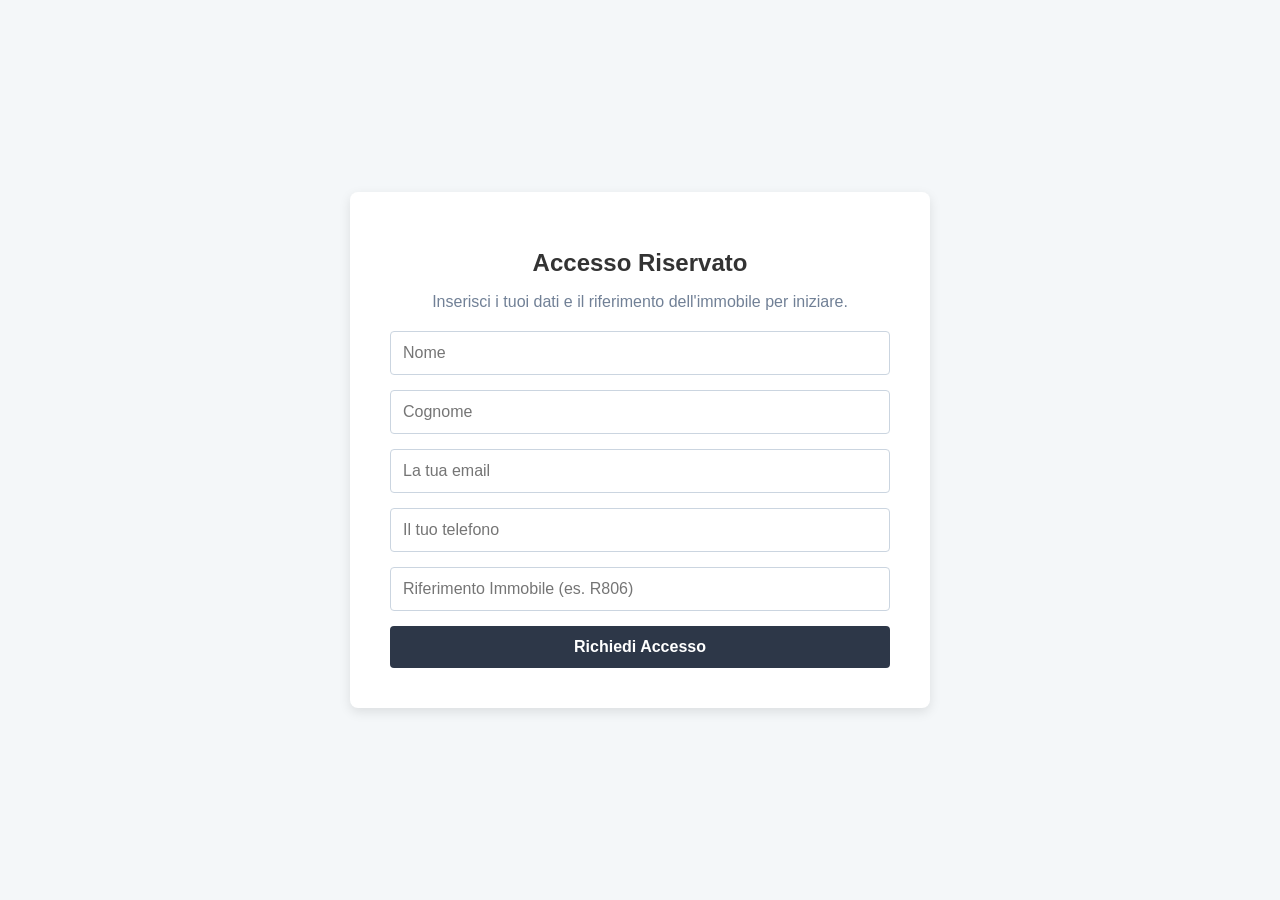
<file: frontend/index.html>
<!DOCTYPE html>
<html lang="it">
<head>
    <meta charset="UTF-8">
    <title>Piattaforma Filtro Clienti</title>
    <link rel="stylesheet" href="assets/styles.css">
    <link rel="stylesheet" href="assets/forms.css">
</head>
<body>
    <div class="container">
        <div id="start-step">
            <h1>Accesso Riservato</h1>
            <p>Inserisci i tuoi dati e il riferimento dell'immobile per iniziare.</p>
            <form id="start-form">
                <input type="text" id="name" placeholder="Nome" required>
                <input type="text" id="surname" placeholder="Cognome" required>
                <input type="email" id="email" placeholder="La tua email" required>
                <input type="tel" id="phone" placeholder="Il tuo telefono" required>
                <input type="text" id="ref" placeholder="Riferimento Immobile (es. R806)" required>
                <button type="submit">Richiedi Accesso</button>
            </form>
        </div>
        <div id="otp-step" style="display: none;">
            <h1>Verifica la tua identità</h1>
            <p>Abbiamo inviato un codice a 6 cifre all'indirizzo <strong id="display-email"></strong>.</p>
            <form id="otp-form">
                <input type="text" id="otp" placeholder="Codice a 6 cifre" required maxlength="6">
                <button type="submit">Verifica e Continua</button>
            </form>
        </div>
        <p class="error-message" id="error-message" style="display: none;"></p>
    </div>
    <script src="js/app.js"></script>
</body>
</html>
</file>
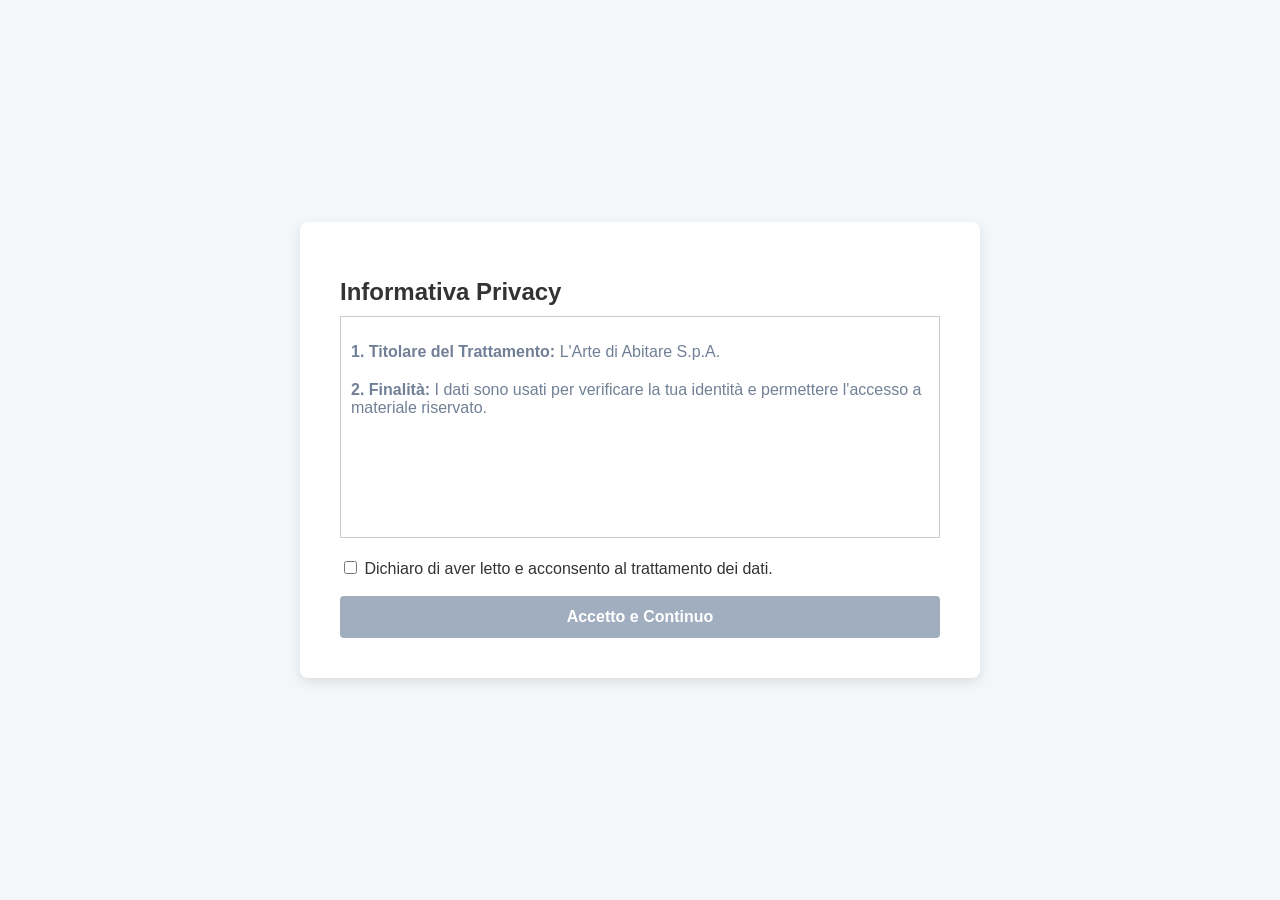
<file: frontend/privacy.html>
<!DOCTYPE html>
<html lang="it">
<head>
    <meta charset="UTF-8">
    <title>Consenso Privacy</title>
    <link rel="stylesheet" href="assets/styles.css">
    <link rel="stylesheet" href="assets/forms.css">
</head>
<body>
    <div class="container" style="text-align: left; max-width: 600px;">
        <h1>Informativa Privacy</h1>
        <div style="height: 200px; overflow-y: scroll; border: 1px solid #ccc; padding: 10px; margin-bottom: 20px;">
            <p><strong>1. Titolare del Trattamento:</strong> L'Arte di Abitare S.p.A.</p>
            <p><strong>2. Finalità:</strong> I dati sono usati per verificare la tua identità e permettere l'accesso a materiale riservato.</p>
        </div>
        <div>
            <input type="checkbox" id="privacy-checkbox">
            <label for="privacy-checkbox">Dichiaro di aver letto e acconsento al trattamento dei dati.</label>
        </div>
        <br>
        <button id="continue-btn" disabled>Accetto e Continuo</button>
    </div>
    <script src="js/privacy.js"></script>
</body>
</html>
</file>
<file: frontend/assets/styles.css>
body {
    font-family: -apple-system, BlinkMacSystemFont, "Segoe UI", Roboto, Helvetica, Arial, sans-serif;
    background-color: #f4f7f9;
    color: #333;
    display: flex;
    justify-content: center;
    align-items: center;
    min-height: 100vh;
    margin: 0;
    padding: 20px;
    box-sizing: border-box;
}
.container {
    background-color: #fff;
    padding: 40px;
    border-radius: 8px;
    box-shadow: 0 4px 12px rgba(0, 0, 0, 0.1);
    max-width: 500px;
    width: 100%;
    text-align: center;
}
h1 {
    font-size: 24px;
    margin-bottom: 10px;
}
p {
    font-size: 16px;
    color: #718096;
    margin-bottom: 20px;
}
.error-message {
    color: #e53e3e;
    font-size: 14px;
    margin-top: 15px;
    min-height: 1.2em;
}
</file>
<file: frontend/assets/forms.css>
form {
    display: flex;
    flex-direction: column;
    gap: 15px;
}
input[type="text"],
input[type="email"],
input[type="tel"],
input[type="password"] {
    width: 100%;
    padding: 12px;
    border: 1px solid #cbd5e0;
    border-radius: 4px;
    font-size: 16px;
    box-sizing: border-box;
}
button {
    width: 100%;
    padding: 12px;
    background-color: #2d3748;
    color: #fff;
    border: none;
    border-radius: 4px;
    font-size: 16px;
    font-weight: bold;
    cursor: pointer;
    transition: background-color 0.2s;
}
button:hover {
    background-color: #1a202c;
}
button:disabled {
    background-color: #a0aec0;
    cursor: not-allowed;
}
</file>
